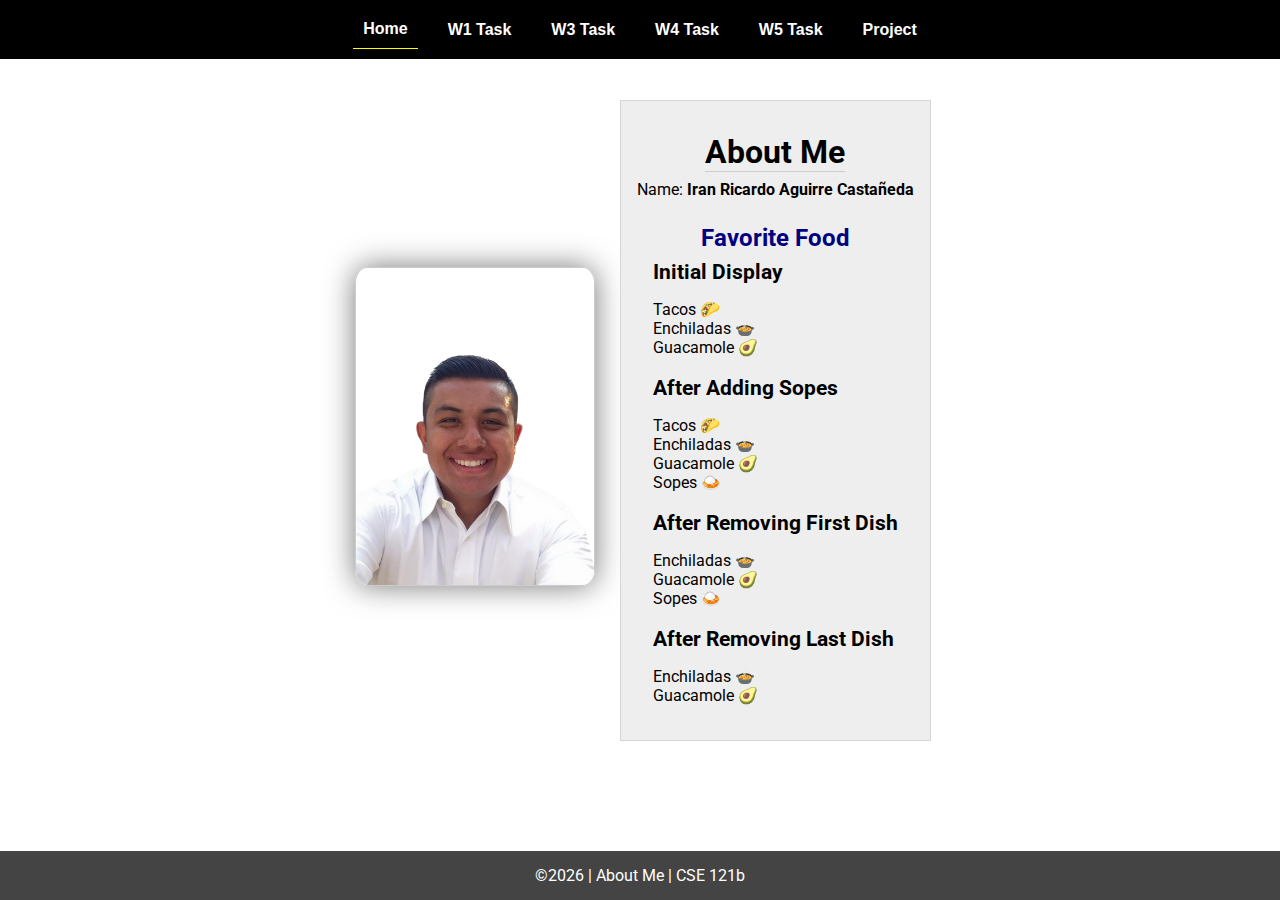
<file: 02-week/index.html>
<!DOCTYPE html>
<html lang="en">

<head>
  <meta charset="UTF-8">
  <meta name="viewport" content="width=device-width, initial-scale=1.0">
  <title>About Me | CSE 121b | W02: Programming Tasks</title>
  <link rel="preconnect" href="https://fonts.googleapis.com">
  <link rel="preconnect" href="https://fonts.gstatic.com" crossorigin>
  <link href="https://fonts.googleapis.com/css2?family=Roboto:wght@400;600&display=swap"
    rel="stylesheet">
  <link rel="stylesheet" href="styles/main.css">
</head>

<body>
  <nav>
    <ul id="menu">
      <li><a id="toggleMenu">&equiv;</a></li>
      <li><a href="index.html" class="active">Home</a></li>
      <li><a href="../01-week/w01-task.html">W1 Task</a></li>
      <li><a href="w03-task.html">W3 Task</a></li>
      <li><a href="w04-task.html">W4 Task</a></li>
      <li><a href="w05-task.html">W5 Task</a></li>
      <li><a href="./w06-personal/project.html">Project</a></li>
    </ul>
  </nav>
  <main id="home">
    <picture>
      <img src="" alt="Profile Picture">
    </picture>
    <section>
      <h1>About Me</h1>
      <div class="info">Name: <span id="name"></span></div>
      <h2>Favorite Food</h2>
      <div class="block" id="food"></div>
    </section>
  </main>
  <footer>
    &copy;<span id="year"></span> | About Me | CSE 121b
  </footer>
  <script src="scripts/main.js"></script>
  <script src="scripts/w02-task.js"></script>
</body>

</html>
</file>
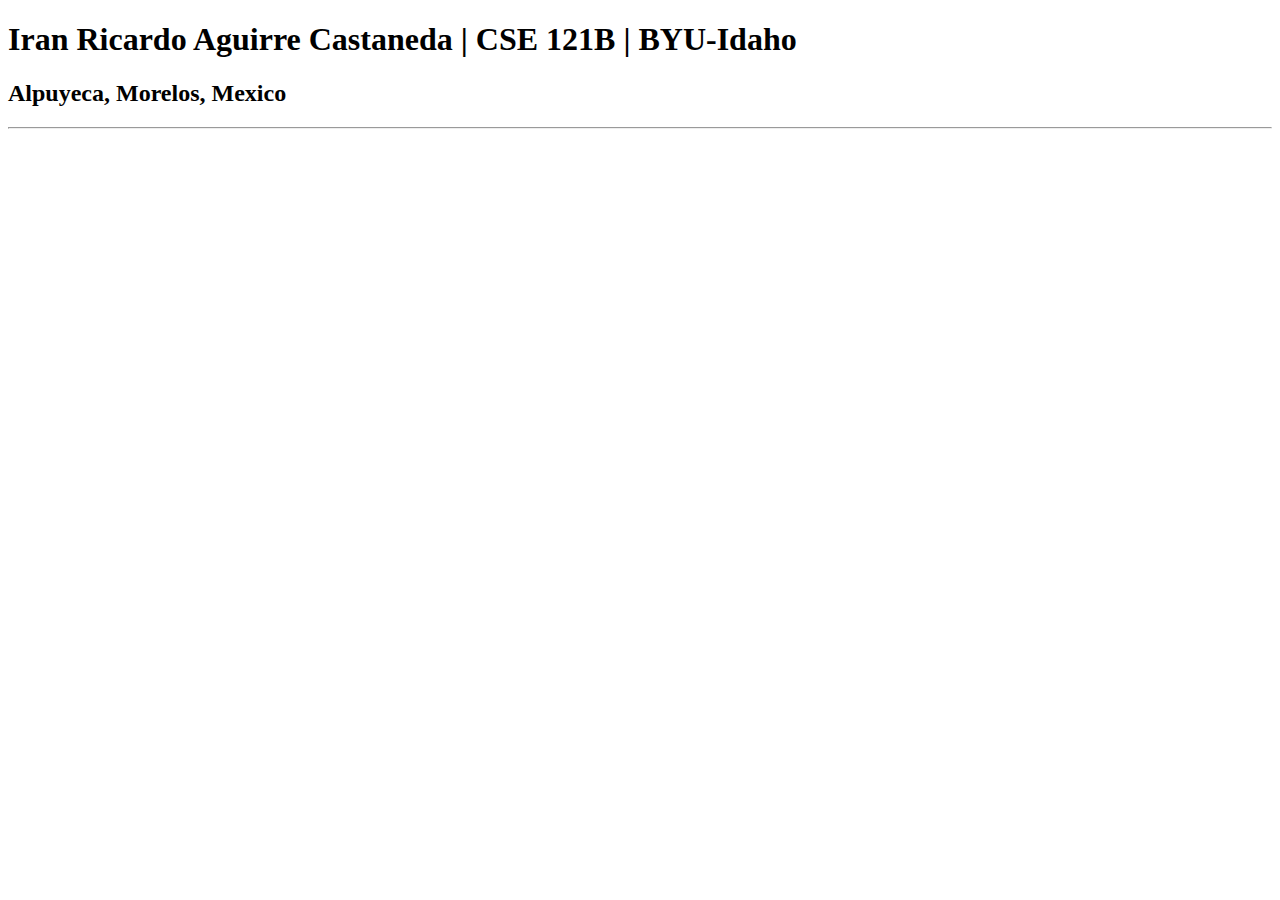
<file: test.html>
<!DOCTYPE html>
<html lang="en">
<head>
    <meta charset="UTF-8">
    <meta name="viewport" content="width=device-width, initial-scale=1.0">
    <title>Iran Ricardo Aguirre Castaneda | CSE 121B | BYU-Idaho</title>
</head>
<body>
    <h1>Iran Ricardo Aguirre Castaneda | CSE 121B | BYU-Idaho</h1>
    <h2>Alpuyeca, Morelos, Mexico</h2>
    <hr>
</body>
</html>
</file>
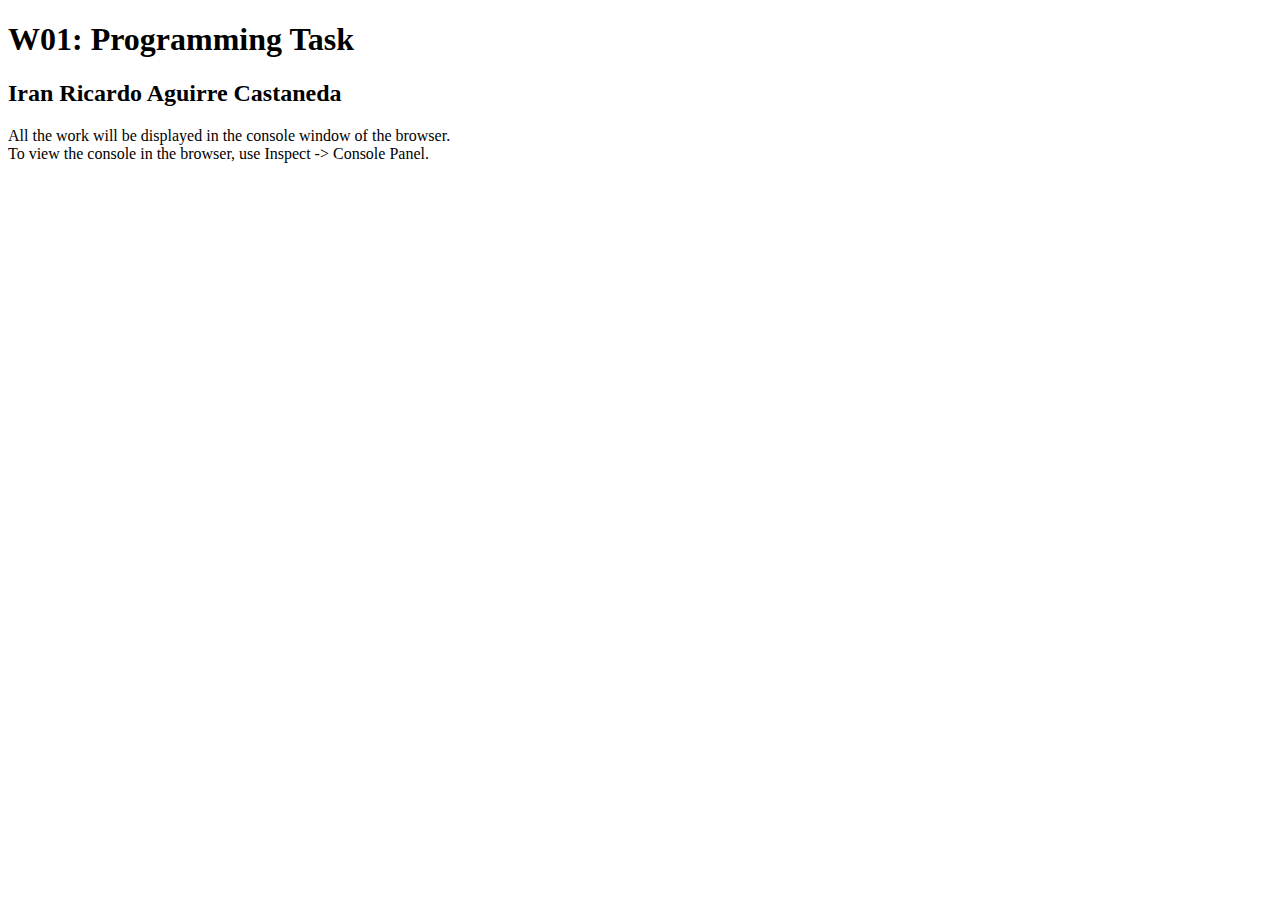
<file: 01-week/w01-task.html>
<!DOCTYPE html>
<html lang="en">

<head>
  <meta charset="UTF-8">
  <meta name="viewport" content="width=device-width, initial-scale=1.0">
  <title>W01: Programming Task</title>
</head>

<body>
  <h1>W01: Programming Task</h1>
  <h2>Iran Ricardo Aguirre Castaneda</h2>
  <p>All the work will be displayed in the console window of the browser.
    <br>To view the console in the browser, use Inspect -> Console Panel.
  </p>

  <script src="w01-task.js"></script>

</body>
</html>
</file>
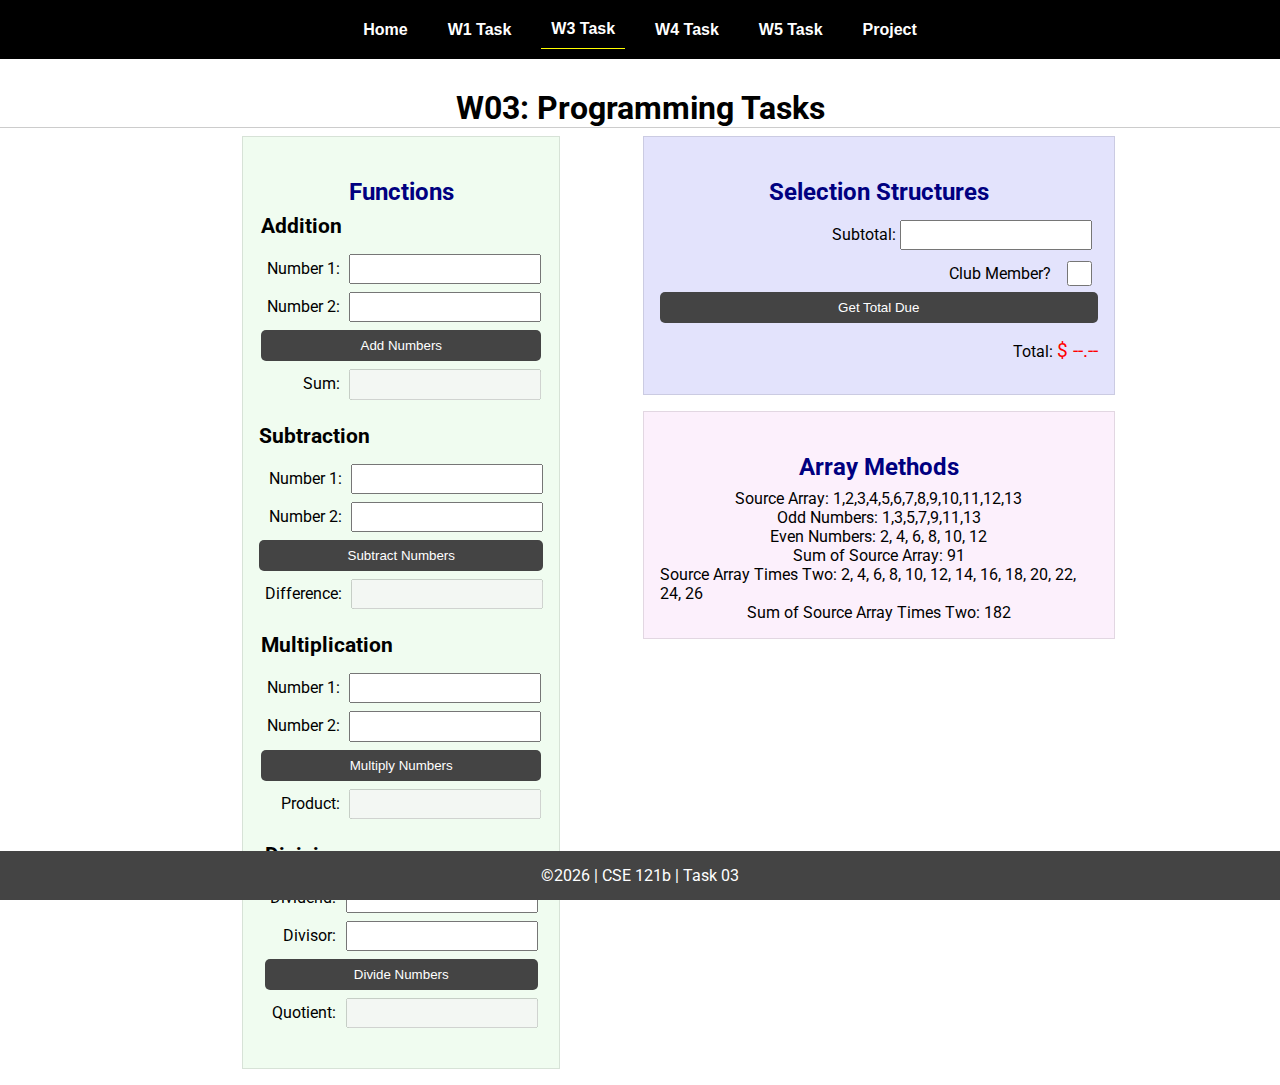
<file: 02-week/w03-task.html>
<!DOCTYPE html>
<html lang="en">

<head>
    <meta charset="UTF-8">
    <meta name="viewport" content="width=device-width, initial-scale=1.0">
    <title>CSE 121b | W03: Programming Tasks</title>
    <link rel="preconnect" href="https://fonts.googleapis.com">
    <link rel="preconnect" href="https://fonts.gstatic.com" crossorigin>
    <link href="https://fonts.googleapis.com/css2?family=Roboto:wght@400;600&display=swap"
        rel="stylesheet">
    <link rel="stylesheet" href="styles/main.css">
</head>

<body>
    <nav>
        <ul id="menu">
            <li><a id="toggleMenu">&equiv;</a></li>
            <li><a href="index.html">Home</a></li>
            <li><a href="w01-task.html">W1 Task</a></li>
            <li><a href="w03-task.html" class="active">W3 Task</a></li>
            <li><a href="w04-task.html">W4 Task</a></li>
            <li><a href="w05-task.html">W5 Task</a></li>
            <li><a href="project.html">Project</a></li>
        </ul>
    </nav>>
    <header>
        <h1>W03: Programming Tasks</h1>
    </header>
    <main id="task3">
        <section id="section1">
            <h2>Functions</h2>
            <article>
                <h3>Addition</h3>
                <div>
                    <label for="add1">Number 1:</label>
                    <input type="text" id="add1" name="add1">
                </div>
                <div>
                    <label for="add2">Number 2:</label>
                    <input type="text" id="add2" name="add2">
                </div>
                <div>
                    <input type="button" id="addNumbers" value="Add Numbers">
                </div>
                <div>
                    <label for="sum">Sum:</label>
                    <input type="text" id="sum" name="sum" disabled>
                </div>
            </article>
            <article>
                <h3>Subtraction</h3>
                <div>
                    <label for="subtract1">Number 1:</label>
                    <input type="text" id="subtract1" name="subtract1">
                </div>
                <div>
                    <label for="subtract2">Number 2:</label>
                    <input type="text" id="subtract2" name="subtract2">
                </div>
                <div>
                    <input type="button" id="subtractNumbers" value="Subtract Numbers">
                </div>
                <div>
                    <label for="difference">Difference:</label>
                    <input type="text" id="difference" name="difference" disabled>
                </div>
            </article>
            <article>
                <h3>Multiplication</h3>
                <div>
                    <label for="factor1">Number 1:</label>
                    <input type="text" id="factor1" name="factor1">
                </div>
                <div>
                    <label for="factor2">Number 2:</label>
                    <input type="text" id="factor2" name="factor2">
                </div>
                <div>
                    <input type="button" id="multiplyNumbers" value="Multiply Numbers">
                </div>
                <div>
                    <label for="product">Product:</label>
                    <input type="text" id="product" name="product" disabled>
                </div>
            </article>
            <article>
                <h3>Division</h3>
                <div>
                    <label for="dividend">Dividend:</label>
                    <input type="text" id="dividend" name="dividend">
                </div>
                <div>
                    <label for="divisor">Divisor:</label>
                    <input type="text" id="divisor" name="divisor">
                </div>
                <div>
                    <input type="button" id="divideNumbers" value="Divide Numbers">
                </div>
                <div>
                    <label for="quotient">Quotient:</label>
                    <input type="text" id="quotient" name="quotient" disabled>
                </div>
            </article>
        </section>
        <div>
            <section id="section2">
                <h2>Selection Structures</h2>
                <label class="right">Subtotal:
                    <input type="number" id="subtotal" size="5">
                </label>
                <label class="middle right">
                    Club Member?
                    <input type="checkbox" id="member">
                </label>
                <div class="right">
                    <input type="button" id="getTotal" value="Get Total Due">
                </div>
                <div class="right">Total:
                    <span class="larger" id="total">$ --.--</span>
                </div>
            </section>
            <section id="section3">
                <h2>Array Methods</h2>
                <p>
                    Source Array: <span id="array"></span>
                </p>
                <p>
                    Odd Numbers: <span id="odds"></span>
                </p>
                <p>
                    Even Numbers: <span id="evens"></span>
                </p>
                <p>
                    Sum of Source Array: <span id="sumOfArray"></span>
                </p>
                <p>
                    Source Array Times Two: <span id="multiplied"></span>
                </p>
                <p>
                    Sum of Source Array Times Two: <span id="sumOfMultiplied"></span>
                </p>
            </section>
        </div>
    </main>
    <footer>
        &copy;<span id="year"></span> | CSE 121b | Task 03
    </footer>
    <script src="scripts/main.js"></script>
    <script>
        document.getElementById("year").innerHTML = new Date().getFullYear();
    </script>
    <script src="./w03-task.js"></script>
</body>

</html>
</file>
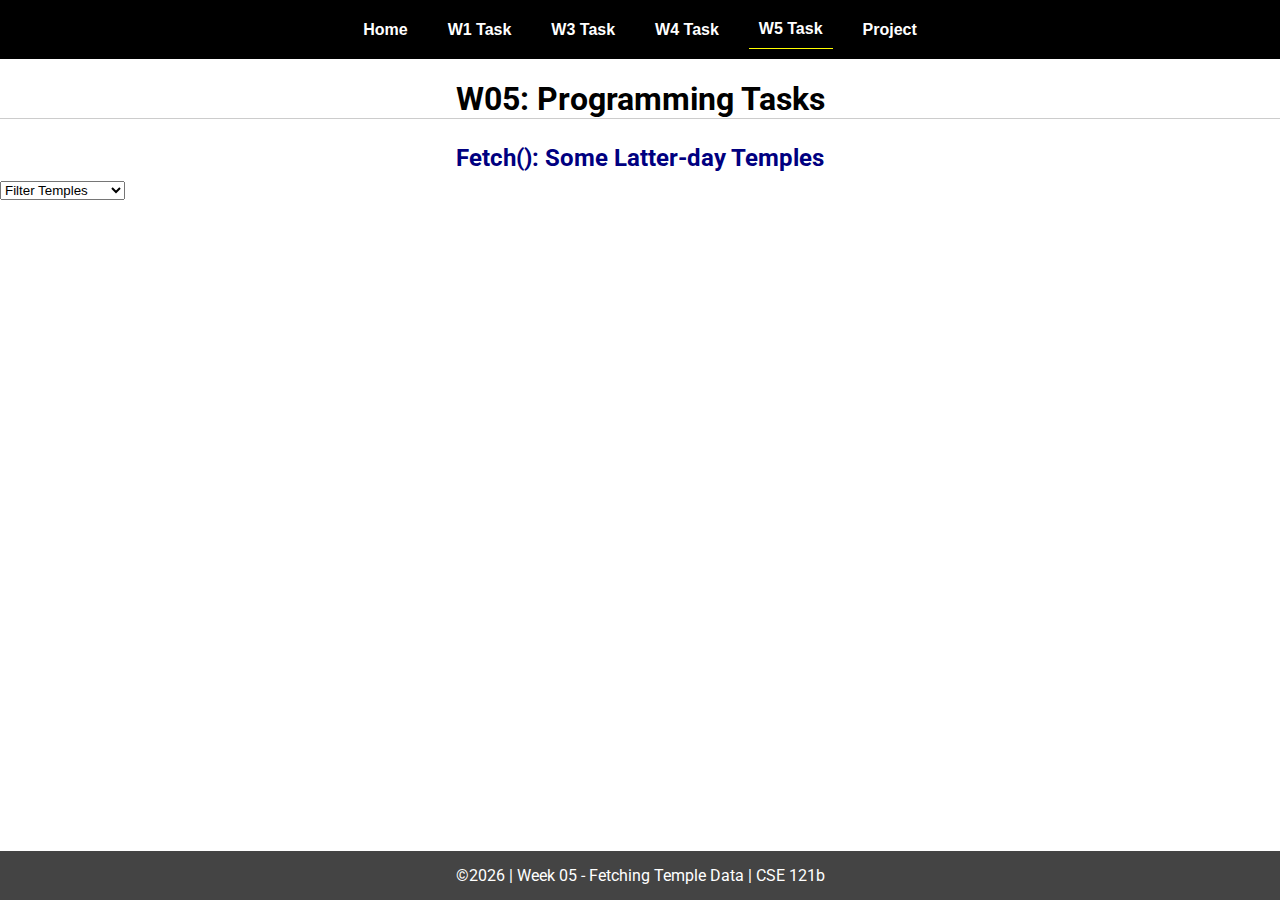
<file: 02-week/w05-task.html>
<!DOCTYPE html>
<html lang="en">

<head>
  <meta charset="UTF-8">
  <meta name="viewport" content="width=device-width, initial-scale=1.0">
  <title>CSE 121b | W05: Programming Tasks</title>
  <link rel="preconnect" href="https://fonts.googleapis.com">
  <link rel="preconnect" href="https://fonts.gstatic.com" crossorigin>
  <link href="https://fonts.googleapis.com/css2?family=Roboto:wght@400;600&display=swap"
    rel="stylesheet">
  <link rel="stylesheet" href="styles/main.css">
</head>

<body>
  <nav>
    <ul id="menu">
      <li><a id="toggleMenu">&equiv;</a></li>
      <li><a href="index.html">Home</a></li>
      <li><a href="w01-task.html">W1 Task</a></li>
      <li><a href="w03-task.html">W3 Task</a></li>
      <li><a href="w04-task.html">W4 Task</a></li>
      <li><a href="w05-task.html" class="active">W5 Task</a></li>
      <li><a href="project.html">Project</a></li>
    </ul>
  </nav>
  <main id="gridly">
    <h1>W05: Programming Tasks</h1>
    <h2>Fetch(): Some Latter-day Temples</h2>

    <select id="filtered" title="Choose a data filter.">
      <option value="" disabled selected>Filter Temples</option>
      <option value="utah">Utah</option>
      <option value="notutah">Outside of Utah</option>
      <option value="older">Built Before 1950</option>
      <option value="all">No Filter</option>
    </select>

    <div id="temples">
    </div>
  </main>


  <footer>
    &copy;<span id="year"></span> | Week 05 - Fetching Temple Data | CSE 121b
  </footer>
  <script src="scripts/main.js"></script>
  <script>
    document.getElementById("year").innerHTML = new Date().getFullYear();
  </script>
  <script src="scripts/w05-task.js"></script>
</body>

</html>
</file>
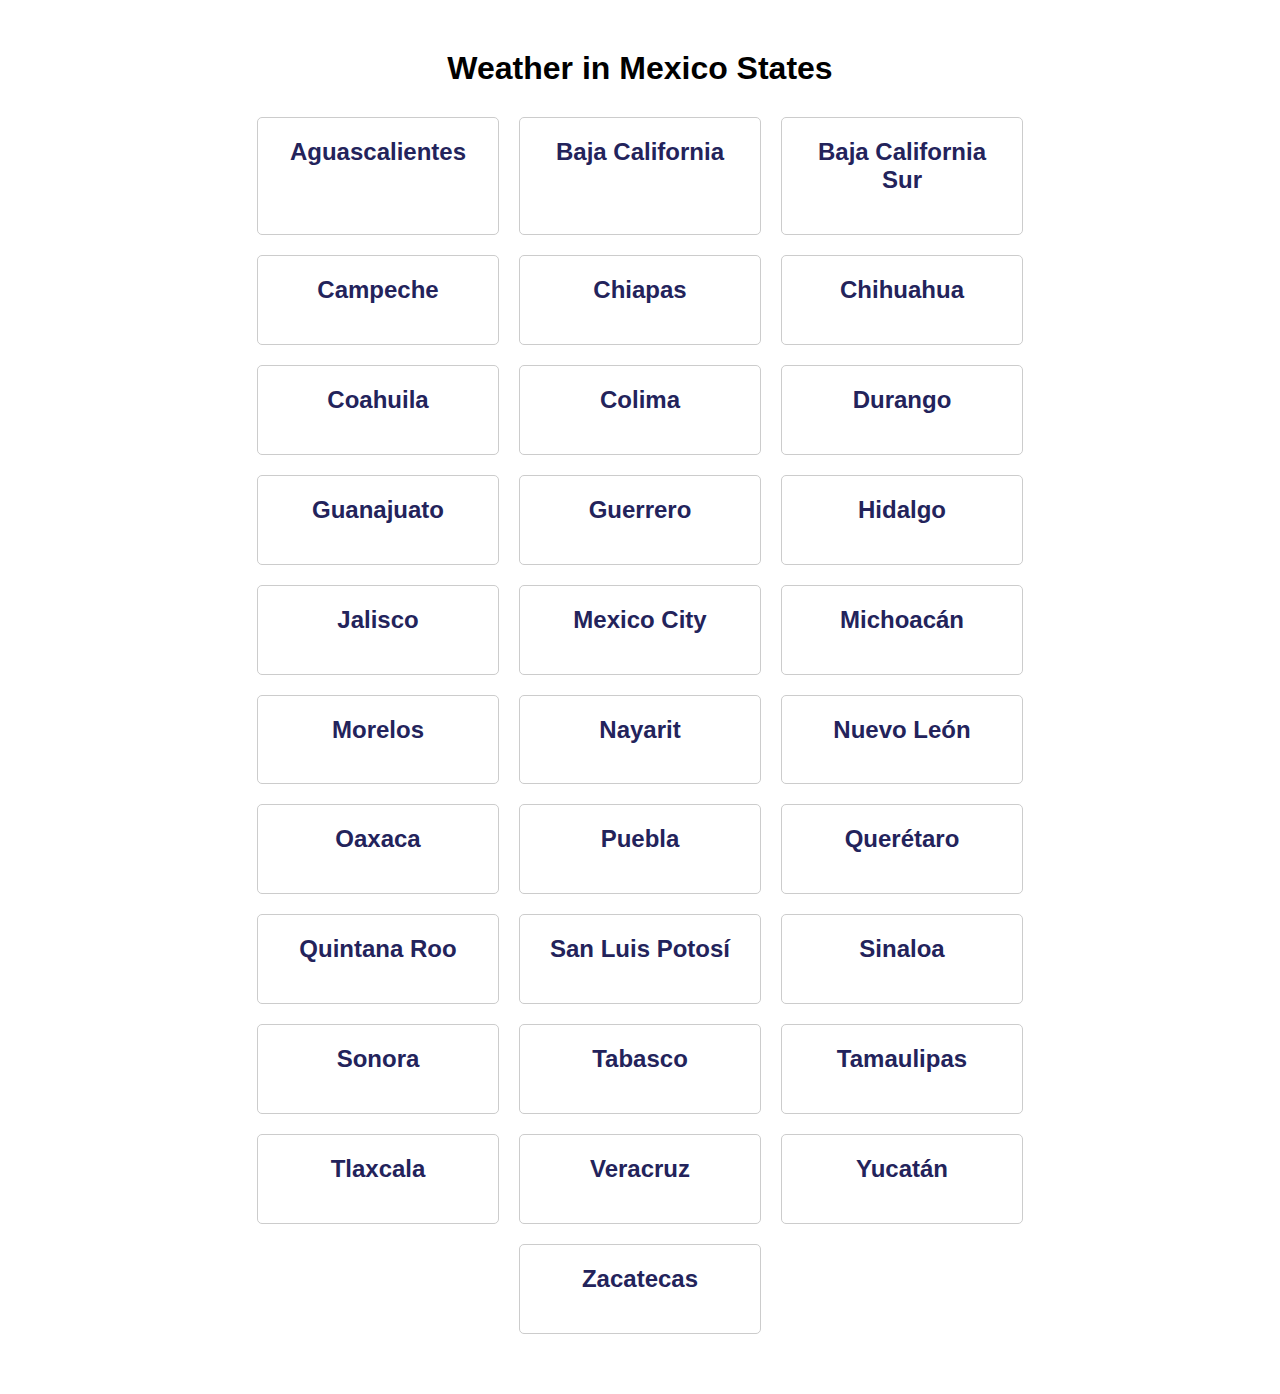
<file: 02-week/w06-personal/project.html>
<!DOCTYPE html>
<html lang="en">
<head>
    <meta charset="UTF-8">
    <meta name="viewport" content="width=device-width, initial-scale=1.0">
    <title>Weather app</title>
    <link rel="stylesheet" href="../styles/personalAppStyles.css">
</head>
    <body>
        <div class="container">
          <h1>Weather in Mexico States</h1>
          <div id="weather"></div>
        </div>
      
        <script src="../scripts/w06-weatherApp.js"></script>
    </body>
</html>
</file>
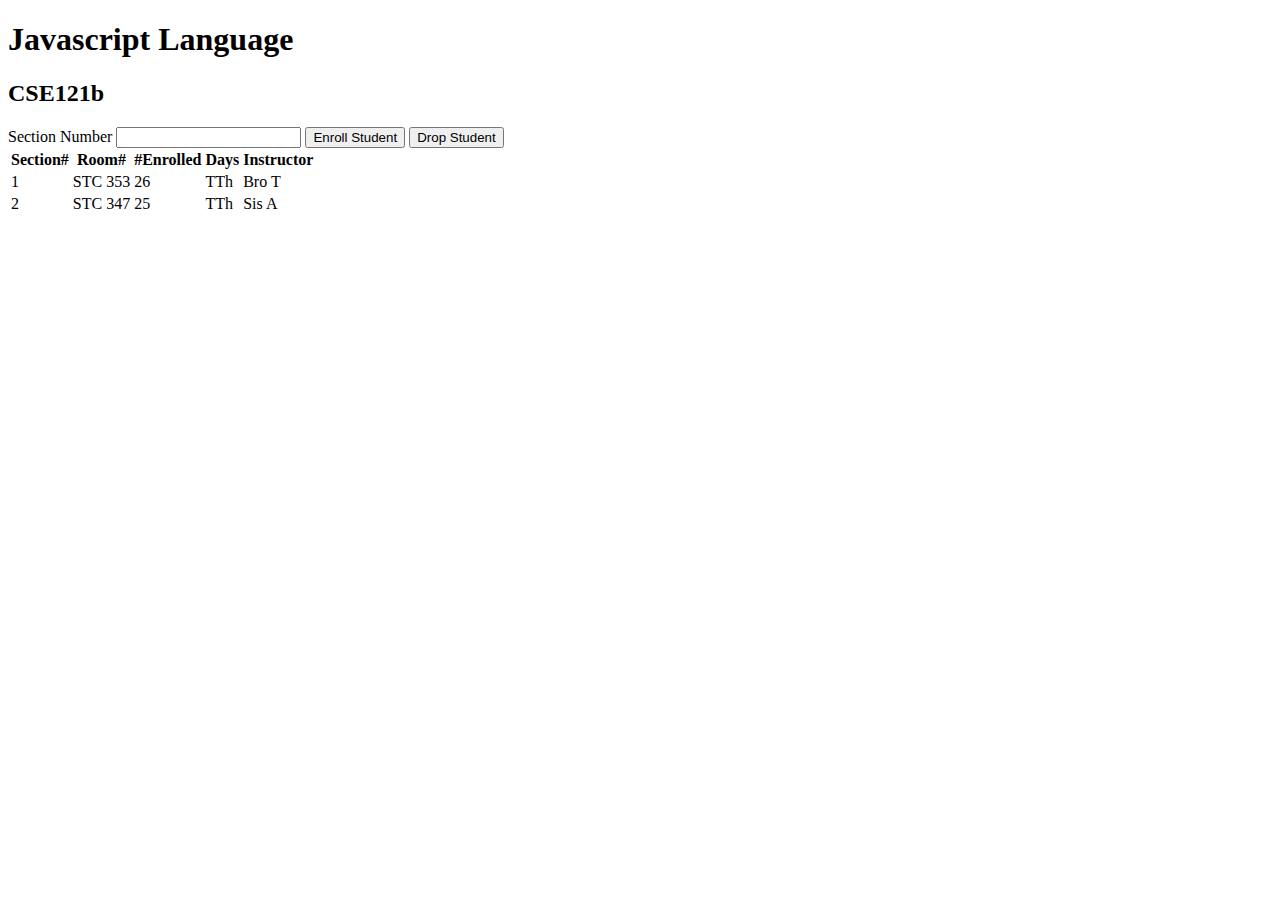
<file: 04-week/ponder-activities/modules.html>
<!-- modules.html -->
<!DOCTYPE html>
<html lang="en">
  <head>
    <meta charset="UTF-8" />
    <meta http-equiv="X-UA-Compatible" content="IE=edge" />
    <meta name="viewport" content="width=device-width, initial-scale=1.0" />
    <title>Courses and sections</title>
    <script src="modules.js" type="module"></script>
  </head>
  <body>
    <h1 id="courseName"></h1>
    <h2 id="courseCode"></h2>
    <label for="sectionNumber">Section Number</label>
    <input id="sectionNumber" />
    <button id="enrollStudent">Enroll Student</button>
    <button id="dropStudent">Drop Student</button>

    <table>
      <thead>
        <tr>
          <th>Section#</th>
          <th>Room#</th>
          <th>#Enrolled</th>
          <th>Days</th>
          <th>Instructor</th>
        </tr>
      </thead>
      <tbody id="sections"></tbody>
    </table>
  </body>
</html>
</file>
<file: 02-week/styles/main.css>
/* Universal Selector */
* {
    margin: 0;
    padding: 0;
    box-sizing: border-box;
}

/* HTML Selectors */
body {
    font-family: 'Roboto', Helvetica, sans-serif;
}

nav {
    background-color: black;
    width: 100%;
    position: fixed;
    top: 0;
}

nav ul {
    display: flex;
    flex-direction: column;
    align-items: center;
    max-width: -moz-fit-content;
    max-width: fit-content;
    margin: 0 auto;
}

nav ul li {
    flex: 1 1 auto;
}

nav ul li:first-child {
    display: block;
    font-size: 2rem;
}

nav ul li:first-child a {
    padding: 1px 10px;
}

nav ul li {
    display: none;
    list-style: none;
    margin: 10px;
}

nav ul li a {
    display: block;
    padding: 10px;
    text-decoration: none;
    font-weight: 600;
    color: white;
    text-align: center;
    font-family: 'Arial Narrow', Arial, sans-serif;
}

nav ul li a:hover {
    background-color: #efefef;
    color: black;
}

h1,
h2 {
    text-align: center;
    margin: 1rem 0 .5rem;
}

h1 {
    border-bottom: 1px solid #ccc;
}

#gridly h1 {
    margin-top: 80px;
}

h2 {
    font-size: 1.5rem;
    color: navy;
    text-align: center;
    margin-top: 25px;
}

h3 {
    font-size: 1.3rem;
    margin-bottom: 1rem;
}

header {
    margin-top: 70px;
}

picture {
    margin: 0 auto;
}

picture img {
    width: 240px;
    height: auto;
    border-radius: 5%;
    border: 1px solid #ccc;
    box-shadow: 0 0 30px #777;
}

section {
    display: flex;
    flex-direction: column;
    align-items: center;
    margin: 0 auto 1rem;
    border: 1px solid rgba(0, 0, 0, .1);
    padding: 1rem;
    background-color: #eee;
}

article {
    margin-bottom: 1rem;
}

article div {
    margin-bottom: .5rem;
    text-align: right;
}

label {
    padding: .35rem;
}

input {
    padding: .35rem;
}

input[type="button"] {
    padding: .5rem;
    background-color: #444;
    color: white;
    border: none;
    border-radius: 5px;
    cursor: pointer;
    width: 100%
}

input[type="checkbox"] {
    width: 25px;
    height: 25px;
}

dt {
    font-weight: 700;
}

dt::before {
    content: "🏘️ ";
}

dd {
    margin: 0 0 .5rem 2rem;
    font-size: smaller;
}

footer {
    background-color: #444;
    color: white;
    padding: 15px;
    text-align: center;
    width: 100%;
    position: fixed;
    bottom: 0;
}

/* Class Selectors */
.active {
    border-bottom: 1px solid yellow;
}

.open li {
    display: block;
}

.block {
    display: block;
}

.larger {
    font-size: larger;
    color: red;
}

.right {
    width: 100%;
    text-align: right;
}

.middle {
    display: flex;
    align-items: center;
    justify-content: right;
    gap: 1rem;
}

/* ID Selectors */

#home {
    margin-top: 125px;
    display: grid;
    grid-template-columns: 1fr;
    grid-gap: 20px;
    align-items: center;
    justify-content: center;
}


#section1 {
    background-color: rgb(225, 250, 225, .5);
}

#section2 {
    background-color: rgba(200, 200, 250, 0.5);

}

#section2 div {
    margin-bottom: 1rem;
}

#section3 {
    background-color: rgb(250, 225, 250, .5);
}

#sortBy {
    appearance: none;
    display: flex;
    padding: .5rem;
    background-color: #eee;
    color: #444;
    font-weight: 700;
    margin: 1rem auto;
    width: 200px;
    border: 1px solid rgba(0, 0, 0, .2);
    text-align: center;
}

#sortBy option:disabled {
    font-style: italic;
    padding: 1rem;
    background-color: #111;
    color: #eee;
}

#temples {
    display: grid;
    grid-template-columns: repeat(auto-fit, minmax(320px, 1fr));
    grid-gap: .5rem;
    align-items: center;
    margin-bottom: 3rem;
}

#temples article {
    height: 250px;
    margin: .5rem;
    border: 1px solid rgba(0, 0, 0, .1);
    padding: 1rem;
    background-color: #eee;
    display: flex;
    flex-direction: column;
    align-items: center;
    justify-content: center;
}

#temples h4 {
    color: navy;
    font-size: smaller;
}


#temples img {
    width: 250px;
    height: auto;
    box-shadow: 0 0 30px #777;
    margin: .5rem;
}

/* Media Queries */
@media only screen and (min-width: 32.5em) {
    nav ul {
        flex-direction: row;
    }

    nav ul li:first-child {
        display: none;
    }

    nav ul li {
        display: block;
    }

    section {
        min-width: 300px;
    }

    #home {
        margin: 100px auto 20px;
        grid-template-columns: 250px 1fr;
        max-width: -moz-fit-content;
        max-width: fit-content;
    }

    #task3 {
        display: grid;
        grid-template-columns: 1fr 1fr;
        grid-gap: 5px;
        margin: 0 auto;
        max-width: 950px;
    }

}
</file>
<file: 02-week/styles/personalAppStyles.css>
body {
    font-family: Arial, sans-serif;
    margin: 0;
    padding: 0;
  }
  
  .container {
    max-width: 800px;
    margin: 50px auto;
    text-align: center;
  }
  
  h1 {
    margin-bottom: 20px;
  }
  p{
    color: black;
  }
  
  #weather {
    display: flex;
    justify-content: center;
    flex-wrap: wrap;
  }
  
  .weather-card h2 {
    margin-top: 0;
  }

  .weather-card h2 {
    color: rgb(35, 35, 91);
  }
  .weather-card {
    border: 1px solid #ccc;
    border-radius: 5px;
    margin: 10px;
    padding: 20px;
    width: 200px;
    background-size: cover;
  }
  
  .sunny {
    background-image: url('../images/5t2p_u77j_200625.jpg');
    
  }
  
  .cloudy {
    background-image: url('../images/vecteezy_blue-watercolor-cloud-and-sky-hand-painted-watercolor-sky_34967167.jpg');
  }
  
  .rainy {
    background-image: url('../images/Moosoon\ with\ house.jpg');
  }
</file>
